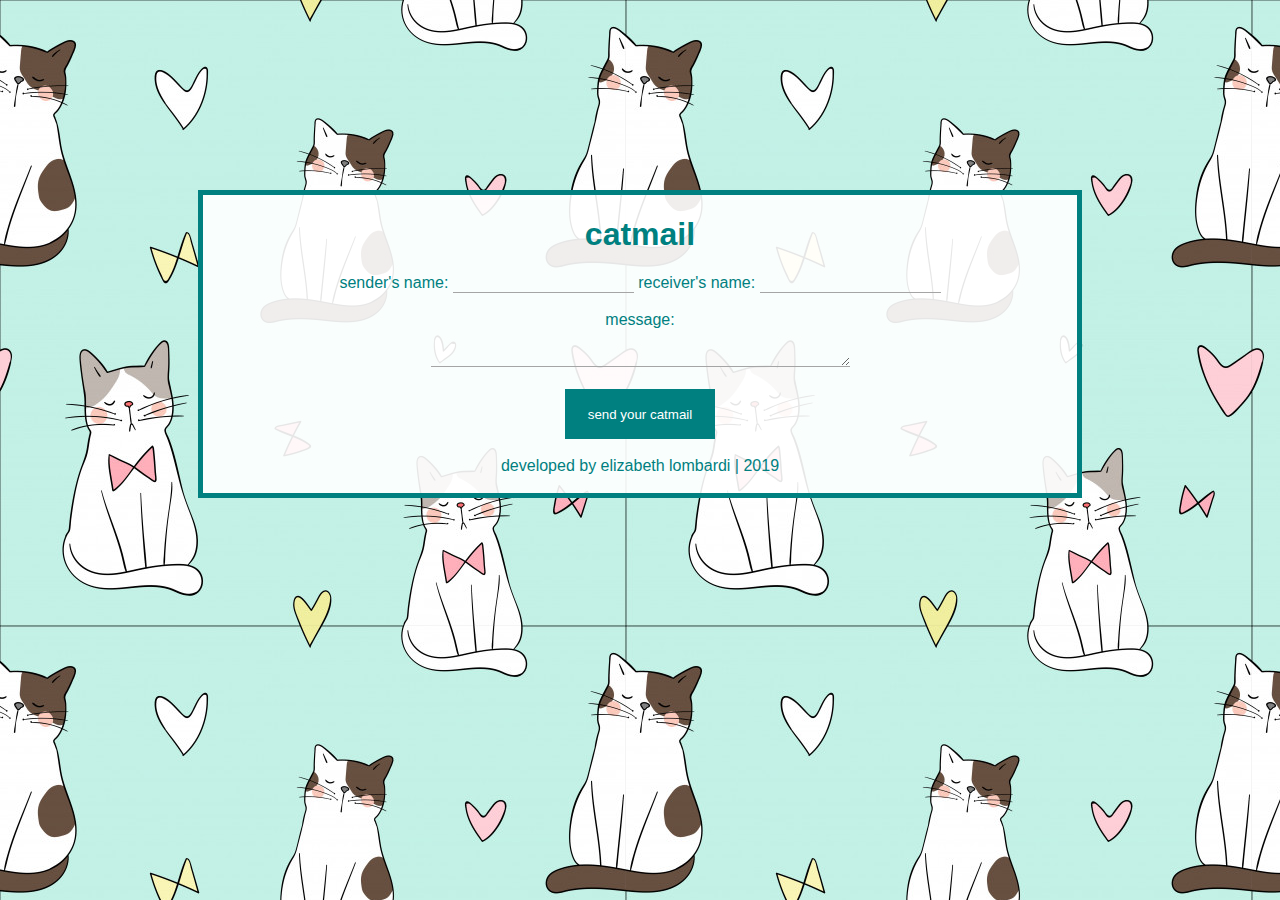
<file: index.html>
<!DOCTYPE html>
<html lang="en">

    <head>
        <meta charset="UTF-8">
        <title>CatMail Input</title>
        <link rel="stylesheet" href="css/main.css">
        <script src="https://ajax.googleapis.com/ajax/libs/jquery/3.4.1/jquery.min.js"></script>
        <script src="js/main.js"></script>
    </head>

    <body onload="input()">

        <div class="main">

            <h1>catmail</h1>

            <label for="sender">sender's name: </label>
            <input type="text" id="sender">

            <label for="receiver">receiver's name: </label>
            <input type="text" id="receiver"><br><br>

            <label for="message">message: </label><br><br>
            <textarea rows="1" cols="50" id="message"></textarea><br><br>

            <input type="button" id="submit" value="send your catmail">
            <br><br>

            <footer> developed by elizabeth lombardi | 2019 </footer>
            <br>

        </div>

    </body>

</html>
</file>
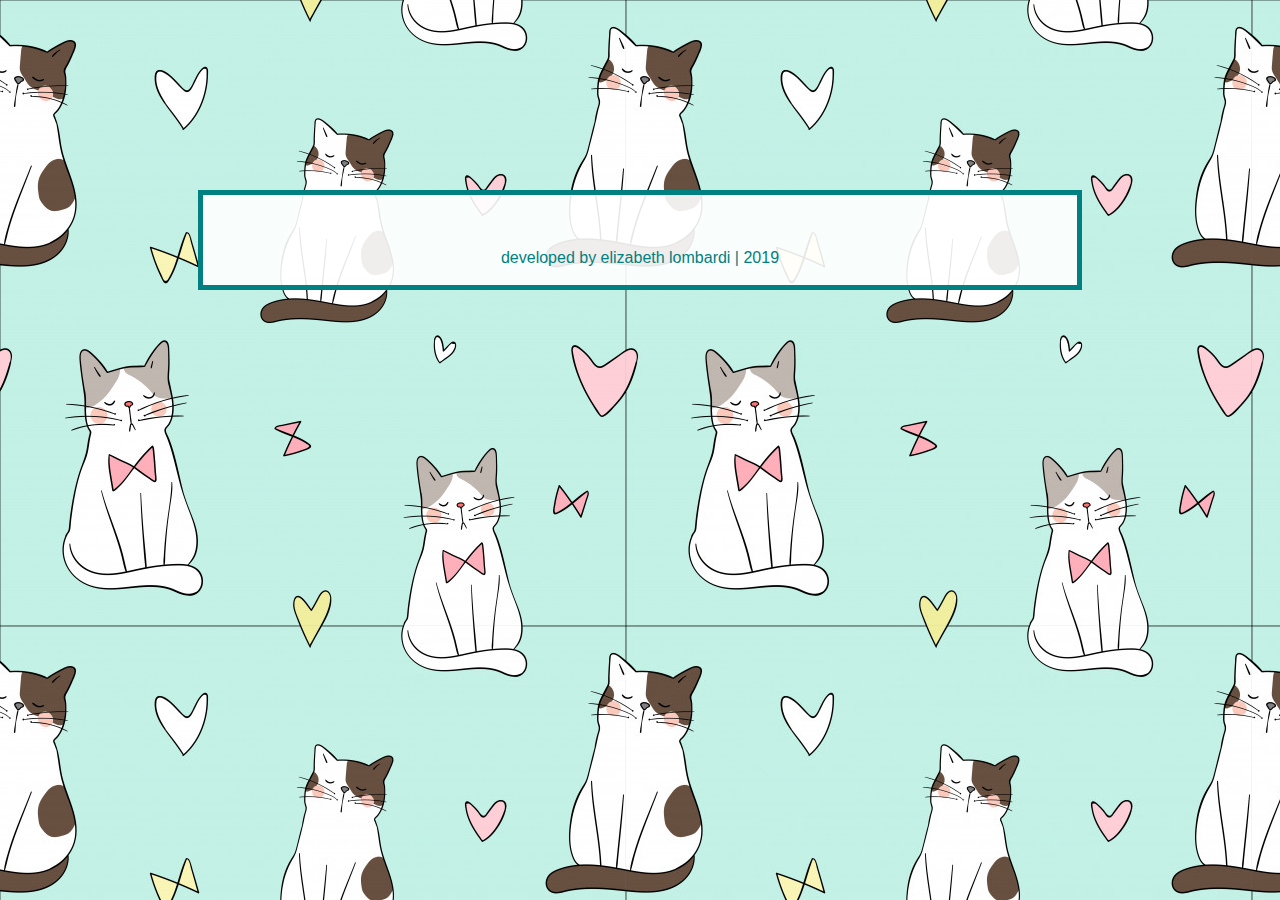
<file: output.html>
<!DOCTYPE html>
<html lang="en">
<head>
    <meta charset="UTF-8">
    <title>CatMail Output</title>
    <link rel="stylesheet" href="css/main.css">
    <script src="https://ajax.googleapis.com/ajax/libs/jquery/3.4.1/jquery.min.js"></script>
    <script src="js/main.js"></script>
</head>
<body onload="output()">

<div class="main">
    <br>
    <div class="output"></div>

    <br><br>
    <footer> developed by elizabeth lombardi | 2019 </footer><br>
</div>


</body>
</html>
</file>
<file: css/main.css>
body {
    /*background-color: green;*/
    font-family: Arial;
    color: teal;
    text-align: center;
    background-image: url('cats.jpg');
    background-color: white;
}

.main {
    background: rgba(255, 255, 255, 0.9);
    margin: 15%;
    border: solid 5px teal;
}

input[type="button"] {
    background-color: teal;
    color: white;
    border: none;
    height: 50px;
    width: 150px;
}

input, textarea {
    border: none;
    background-color:rgba(0, 0, 0, 0);
    color:teal;
    outline:none;
    border-bottom-style: solid;
    border-bottom-color: rgb(165, 165, 165);
    border-bottom-width: thin;
    font-family: Arial;
}

.gridMain{
    display: grid;
    grid-template-columns: 50% 50%;
}

.gridLeft {
    width: 100%;
    height: 100%;
    text-align: left;
    margin-left: 75%;

}
.gridRight{
    text-align: left;
    width: 100%;
    height: 100%;
    margin-left: 5%;

}

img {
    width: 150px;
}
</file>
